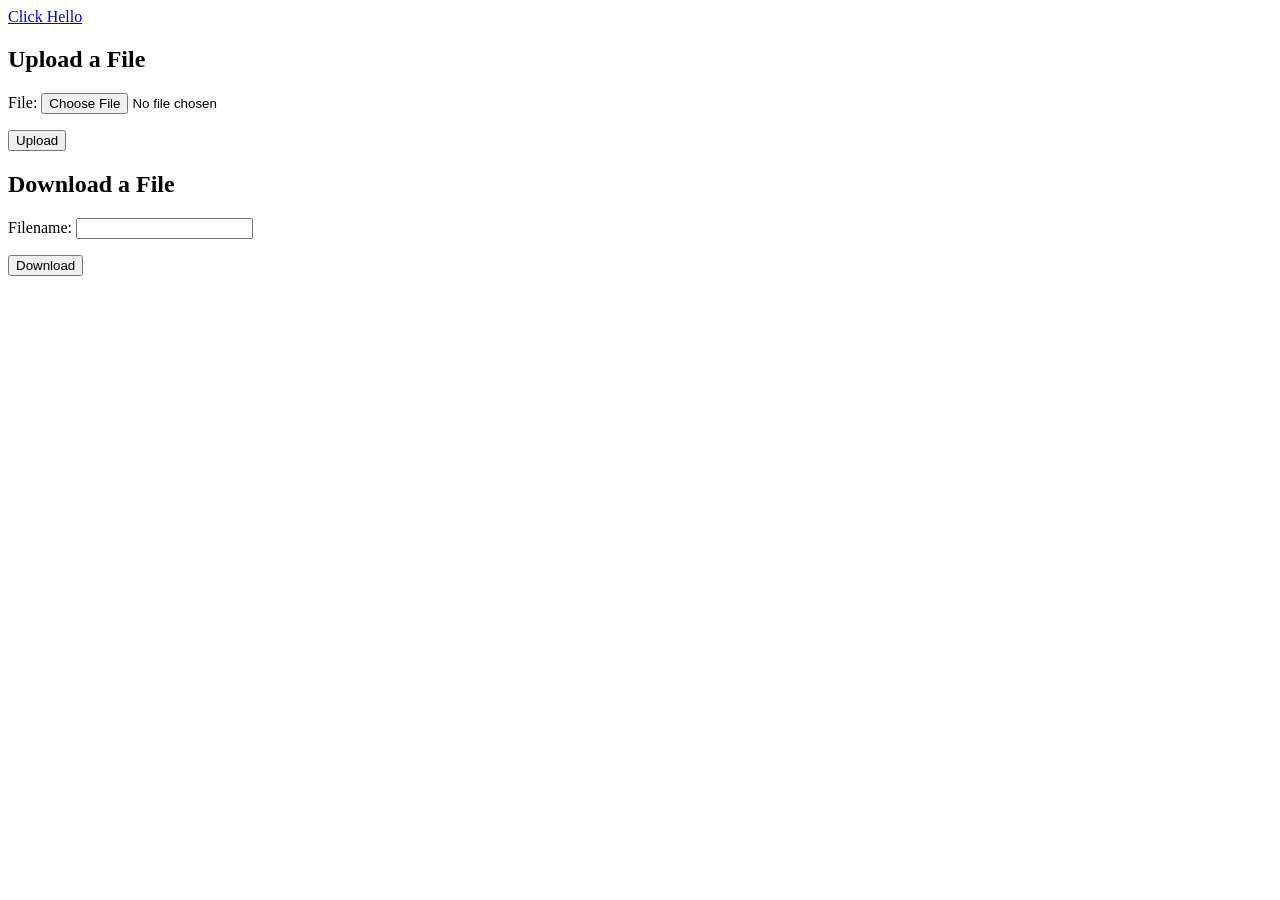
<file: cgi-bin/index.html>
<!DOCTYPE html>
<html lang="en">
<head>
    <meta charset="UTF-8">
    <meta name="viewport" content="width=device-width, initial-scale=1.0">
    <title>Document</title>
</head>
<body>
<a href="./cgi-bin/hello.py">
    Click Hello
</a>

<!-- Method GET -->
<!-- <form action = "/cgi-bin/hello_get.py" method = "get">
   First Name: <input type = "text" name = "first_name">  <br />
   Last Name: <input type = "text" name = "last_name" />
   <input type = "submit" value = "Submit" />
</form> -->

<!-- Method POST -->
<!-- <form action = "/cgi-bin/hello_get.py" method = "post">
First Name: <input type = "text" name = "first_name"><br />
Last Name: <input type = "text" name = "last_name" />
<input type = "submit" value = "Submit" />
</form> -->

<!-- <form enctype = "multipart/form-data" action = "./cgi-bin/upload.py" method = "post"> -->
<!-- <form enctype = "multipart/form-data" action = "cgi-bin/test_download.py" method = "post">
    <p>Files: <input type = "file" name = "filename" /></p>
    <p><input type = "submit" value = "Upload" /></p>
</form> -->

<h2>Upload a File</h2>
<form enctype="multipart/form-data" action="/cgi-bin/test_upload.py" method="post">
    <p>File: <input type="file" name="filename" /></p>
    <p><input type="submit" value="Upload" /></p>
</form>

<h2>Download a File</h2>
    <form action="/cgi-bin/download_file.py" method="get">
        <p>Filename: <input type="text" name="filename" /></p>
        <p><input type="submit" value="Download" /></p>
    </form>
</body>
</html>
</file>
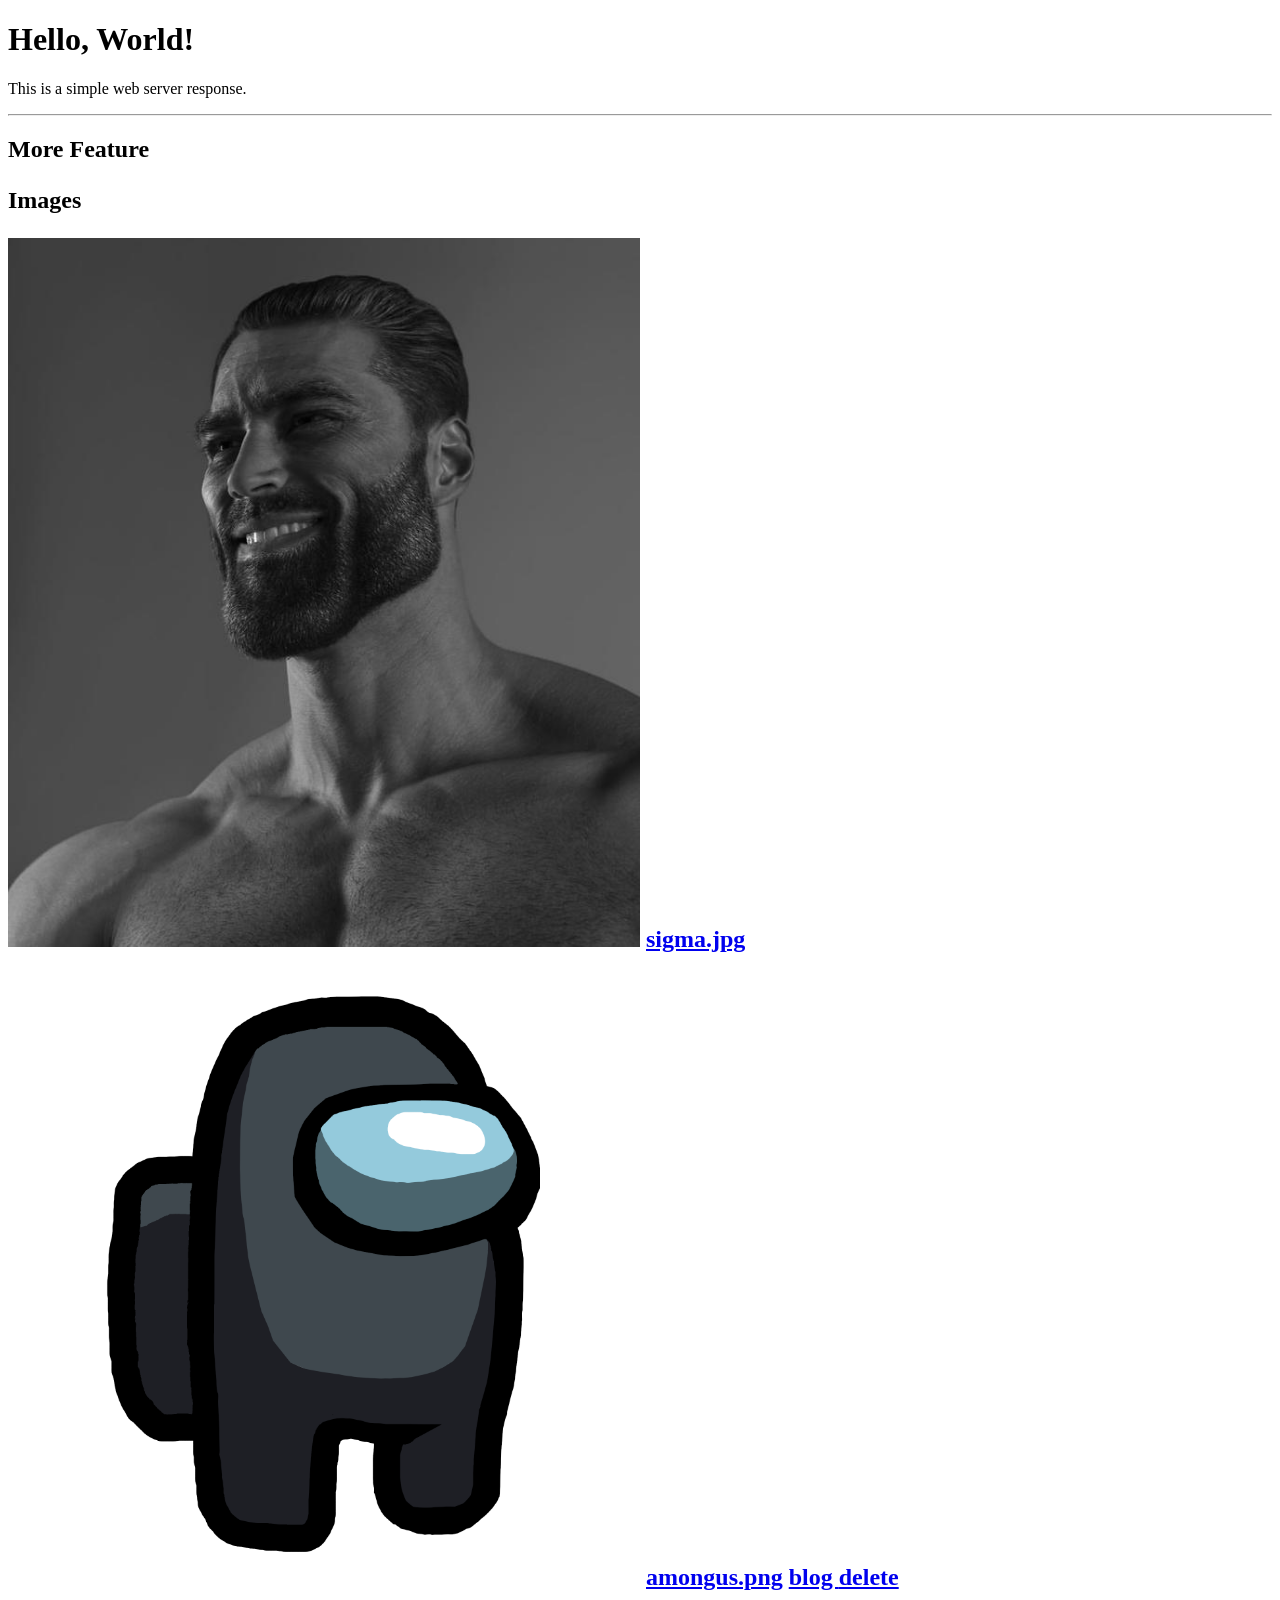
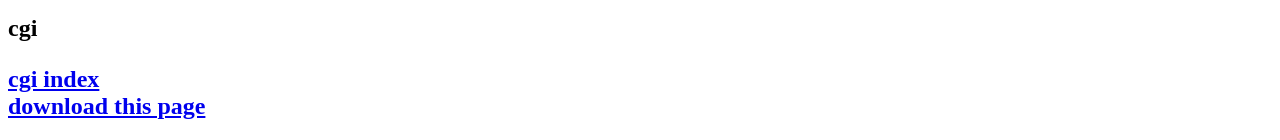
<file: docs/index.html>
<!DOCTYPE html>
<html lang="en">
<head>
    <meta charset="UTF-8">
    <meta name="viewport" content="width=device-width, initial-scale=1.0">
    <title>Hello World</title>
</head>
<body>
    <h1>Hello, World!</h1>
    <p>This is a simple web server response.</p>
	<hr>
	<h2> More Feature </p>
	<p> Images </p>
	<img src="images/sigma.jpg" alt="you're not sigma" width=50%>
	<a href="images/sigma.jpg"> sigma.jpg</a>
	<img src="images/amongus.png" alt="there are amongus  ( ⁰д⁰)" width=50%>
	<a href="images/amongus.png"> amongus.png</a>
	<a href="blog/"> blog </a>
	<a href="delete/"> delete </a>
	
	<p> cgi </p>
	<a href="cgi.html">cgi index</a>
	<br>
	<a href="#" download="#">download this page</a>
</body>
</html>
</file>
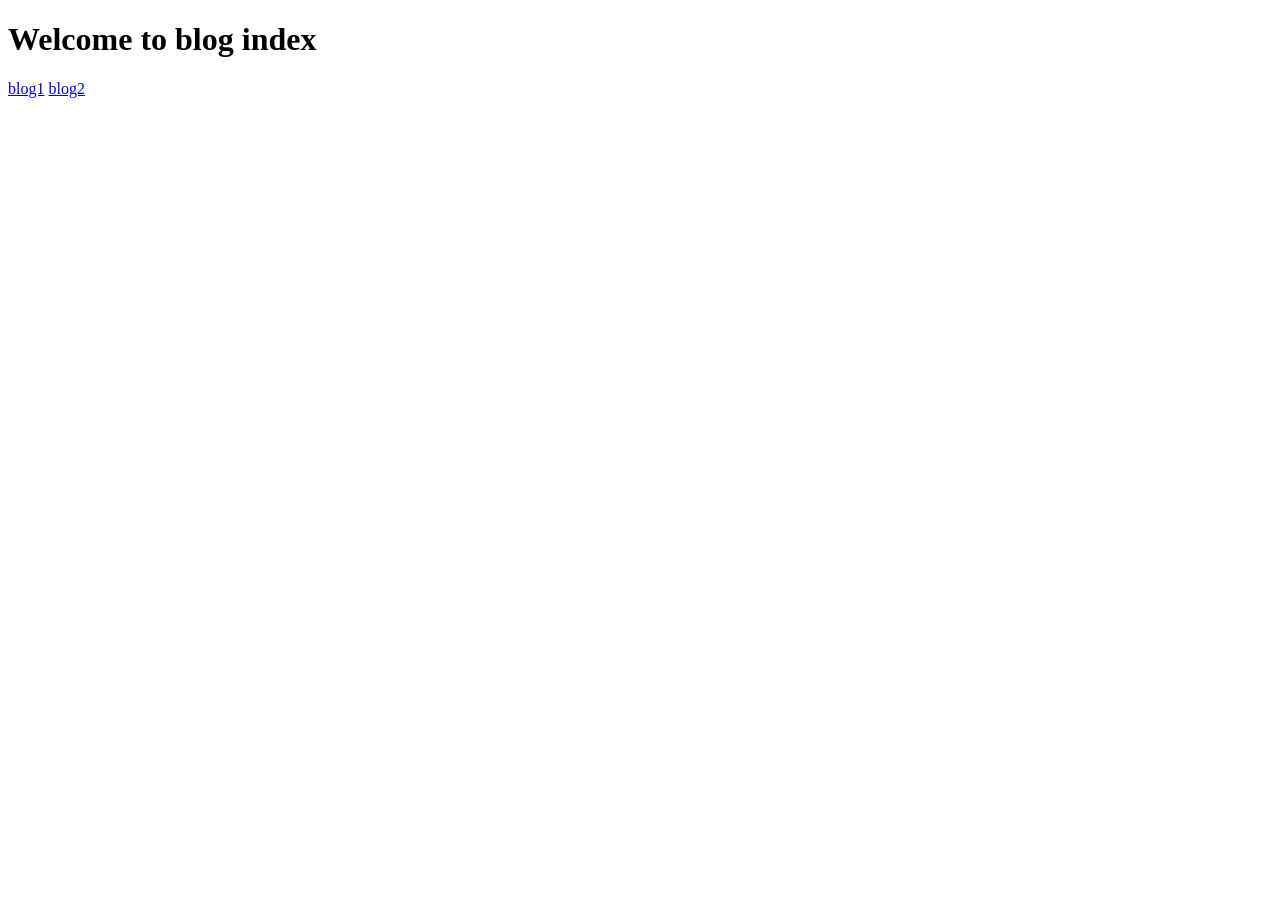
<file: docs/blog/index.html>
<!DOCTYPE html>
<html lang="en">
<head>
	<meta charset="UTF-8">
	<meta name="viewport" content="width=device-width, initial-scale=1.0">
	<title>Document</title>
</head>
<body>
	<h1>Welcome to blog index</h1>
	<a href="./blog1.html">blog1</a>
	<a href="./blog2.html">blog2</a>
	
</body>
</html>
</file>
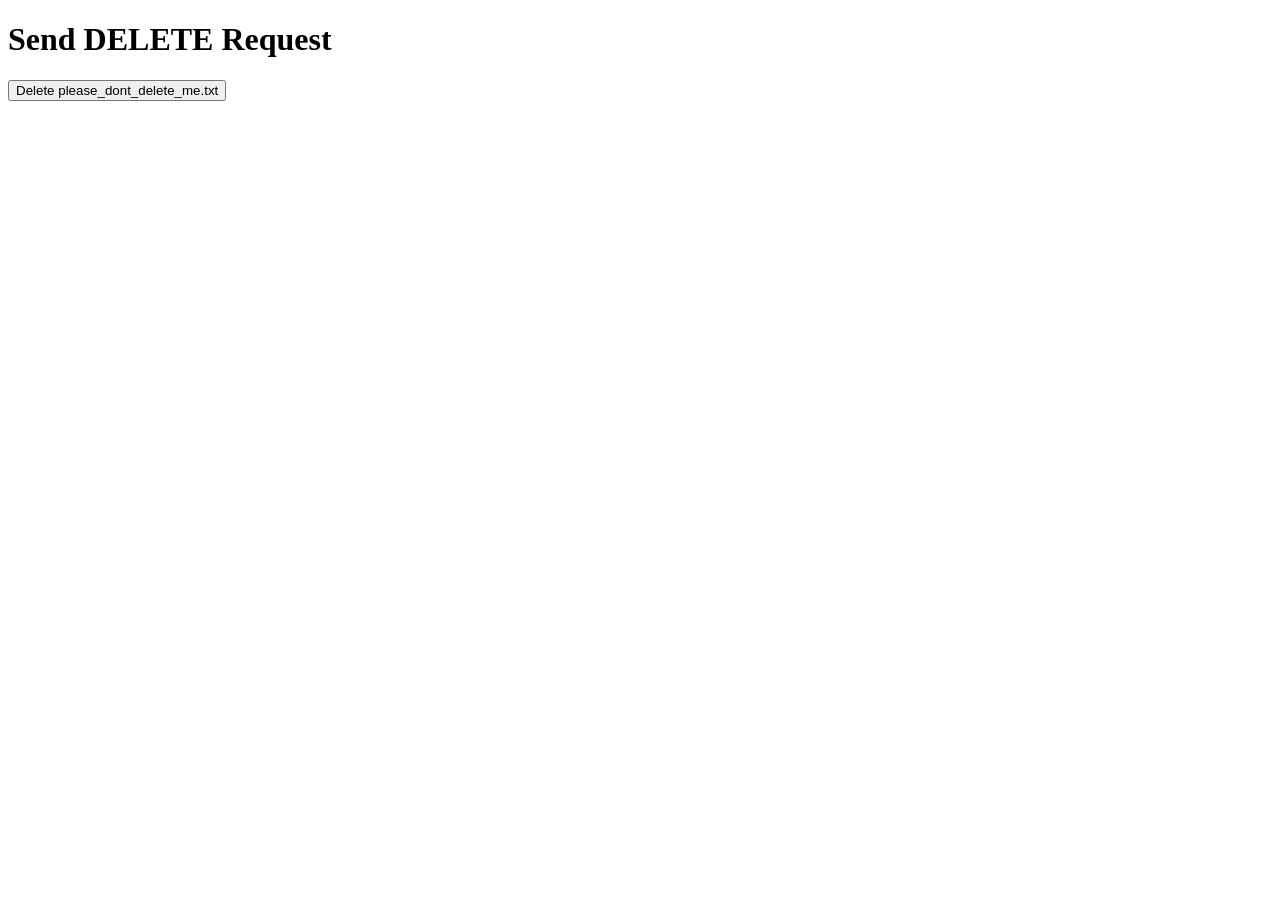
<file: docs/delete/index.html>
<!DOCTYPE html>
<html>
<head>
    <title>Delete Request Test</title>
    <script>
        function sendDeleteRequest() {
            const url = '/delete/please_dont_delete_me.txt';

            fetch(url, {
                method: 'DELETE',
            })
            .then(response => {
                if (response.ok) {
                    return response.text();
                } else {
                    throw new Error('Delete request failed: ' + response.status);
                }
            })
            .then(data => {
                console.log('Success:', data);
                alert('File deleted successfully!');
            })
            .catch(error => {
                console.error('Error:', error);
                alert('Failed to delete the file.');
            });
        }
    </script>
</head>
<body>
    <h1>Send DELETE Request</h1>
    <button onclick="sendDeleteRequest()">Delete please_dont_delete_me.txt</button>
</body>
</html>
</file>
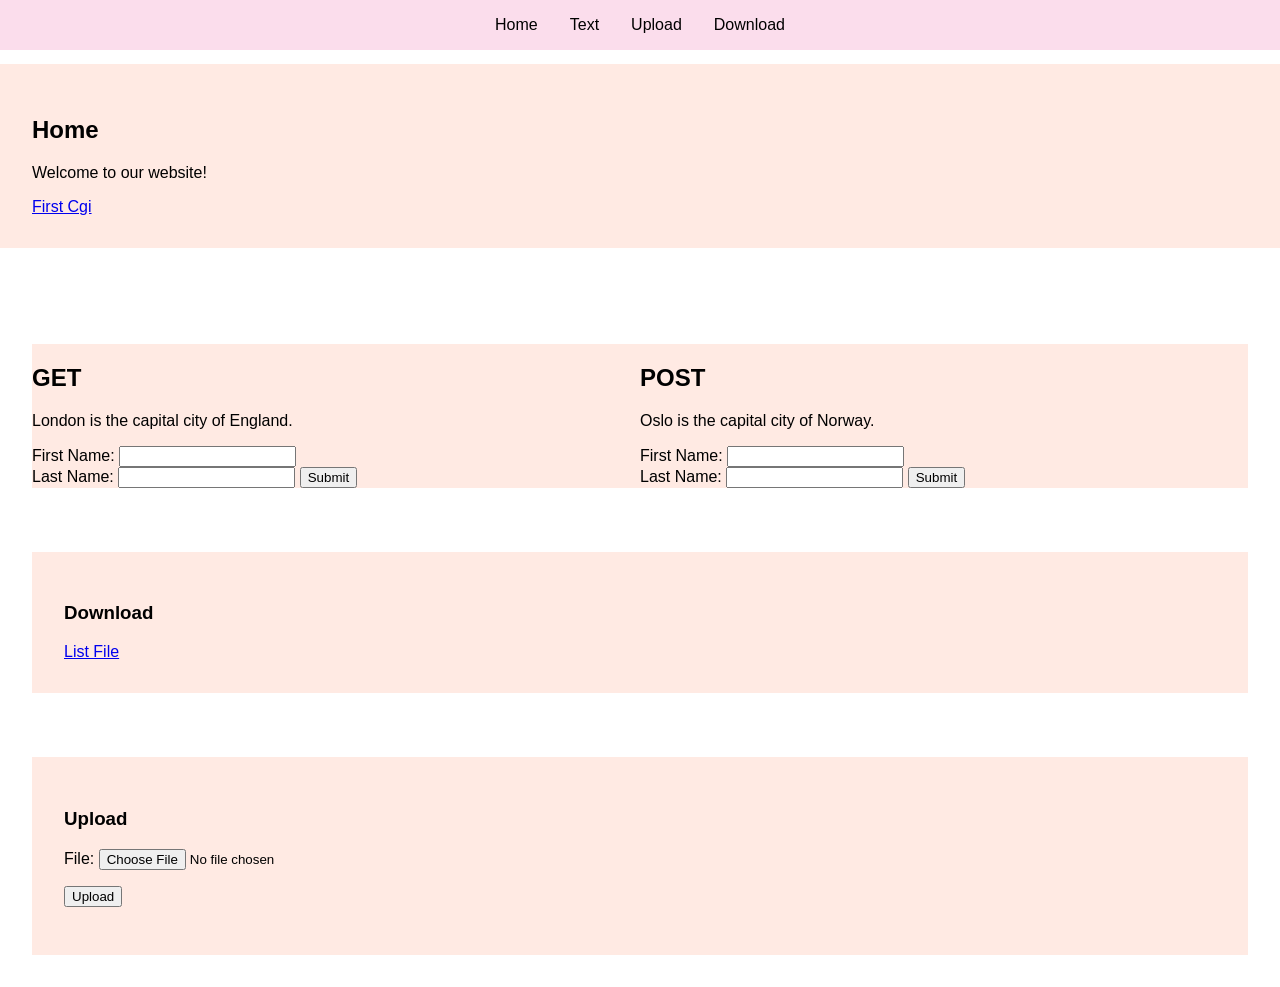
<file: docs_2/myPage/index.html>
<!DOCTYPE html>
<html lang="en">
<head>
    <meta charset="UTF-8">
    <meta name="viewport" content="width=device-width, initial-scale=1.0">
    <title>Single Page Navigation</title>
    <link rel="stylesheet" href="./css/styles.css">
</head>
<body>
    <header>
        <nav>
            <ul>
                <li><a href="#home">Home</a></li>
                <li><a href="#text">Text</a></li>
                <li><a href="#upload">Upload</a></li>
                <li><a href="#download">Download</a></li>
            </ul>
        </nav>
    </header>

    <section id="home">
        <h1>Home</h1>
		<p>Welcome to our website!</p>
		<a href="./cgi-bin/hello.py" >
			First Cgi
		</a>
    </section>
	<section id="text">
		<div class="grid-container">
			<div class="bg-get">
				<h2> GET</h2>
				<p>London is the capital city of England.</p>
				<form action = "/cgi-bin/hello_get.py" method = "get">
					First Name: <input type = "text" name = "first_name">  <br />
					Last Name: <input type = "text" name = "last_name" />
					<input type = "submit" value = "Submit" />
				</form>	
			</div>
	
			<div class="bg-post">
				<h2>  POST </h2>
				<p>Oslo is the capital city of Norway.</p>
				<form action = "/cgi-bin/hello_get.py" method = "post">
					First Name: <input type = "text" name = "first_name">  <br />
					Last Name: <input type = "text" name = "last_name" />
					<input type = "submit" value = "Submit" />
				</form>
			</div>
	
		</div>  
	<section id="download">
			<h1>Download</h1>
			<!-- <p>We offer a variety of services...</p> -->
			<a href="./cgi-bin/list.py"> 
				List File
			</a>
	</section>

	<section id="upload">
		<h1>Upload</h1>
		<!-- <p>We are a company that values...</p> -->
		<form enctype="multipart/form-data" action="/cgi-bin/upload.py" method="post">
			<p>File: <input type="file" name="filename" /></p>
			<p><input type="submit" value="Upload" /></p>
		</form>
	</section>

</body>
</html>
</file>
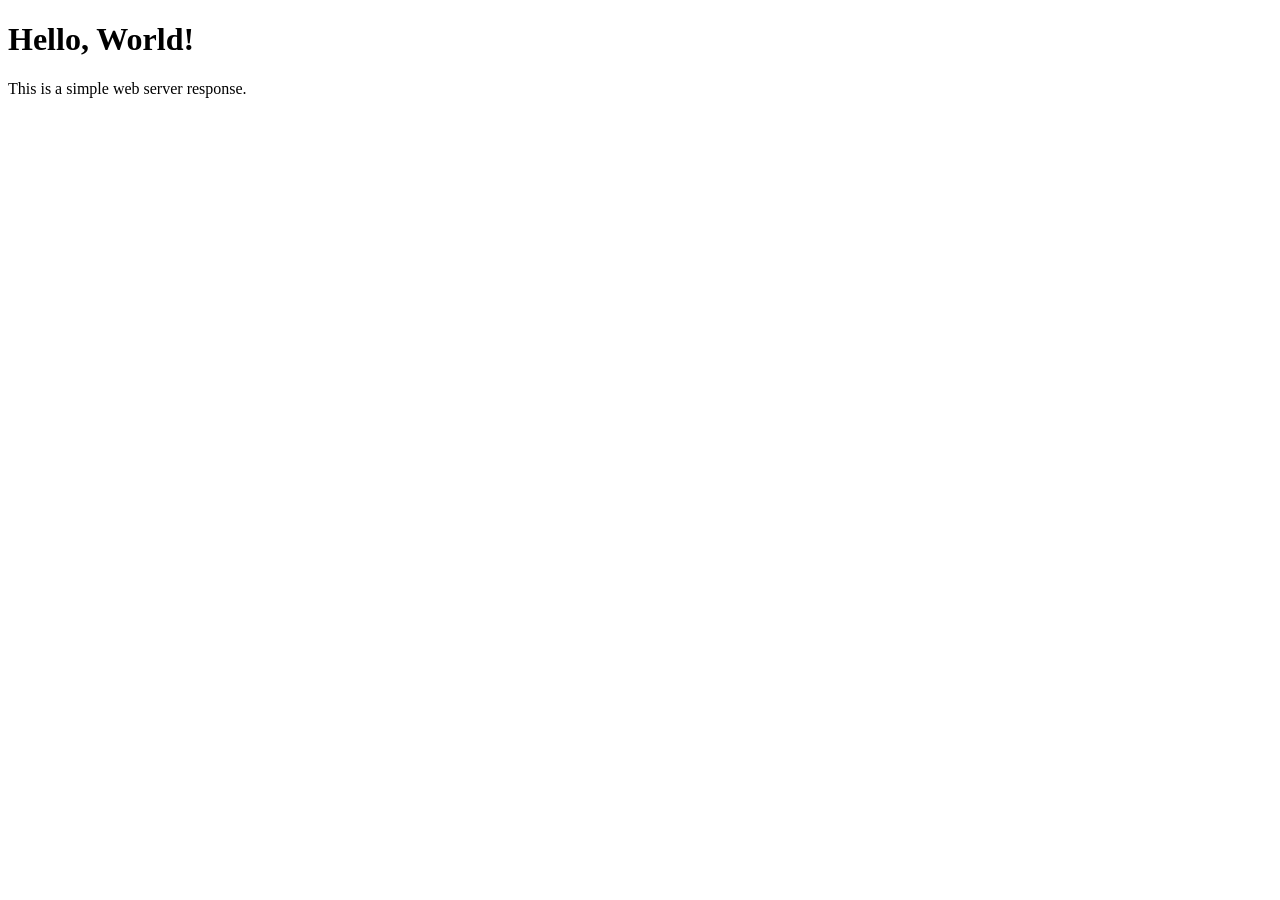
<file: test.html>
<!DOCTYPE html>
<html lang="en">
<head>
    <meta charset="UTF-8">
    <meta name="viewport" content="width=device-width, initial-scale=1.0">
    <title>Hello World</title>
</head>
<body>
    <h1>Hello, World!</h1>
    <p>This is a simple web server response.</p>
</body>
</html>
</file>
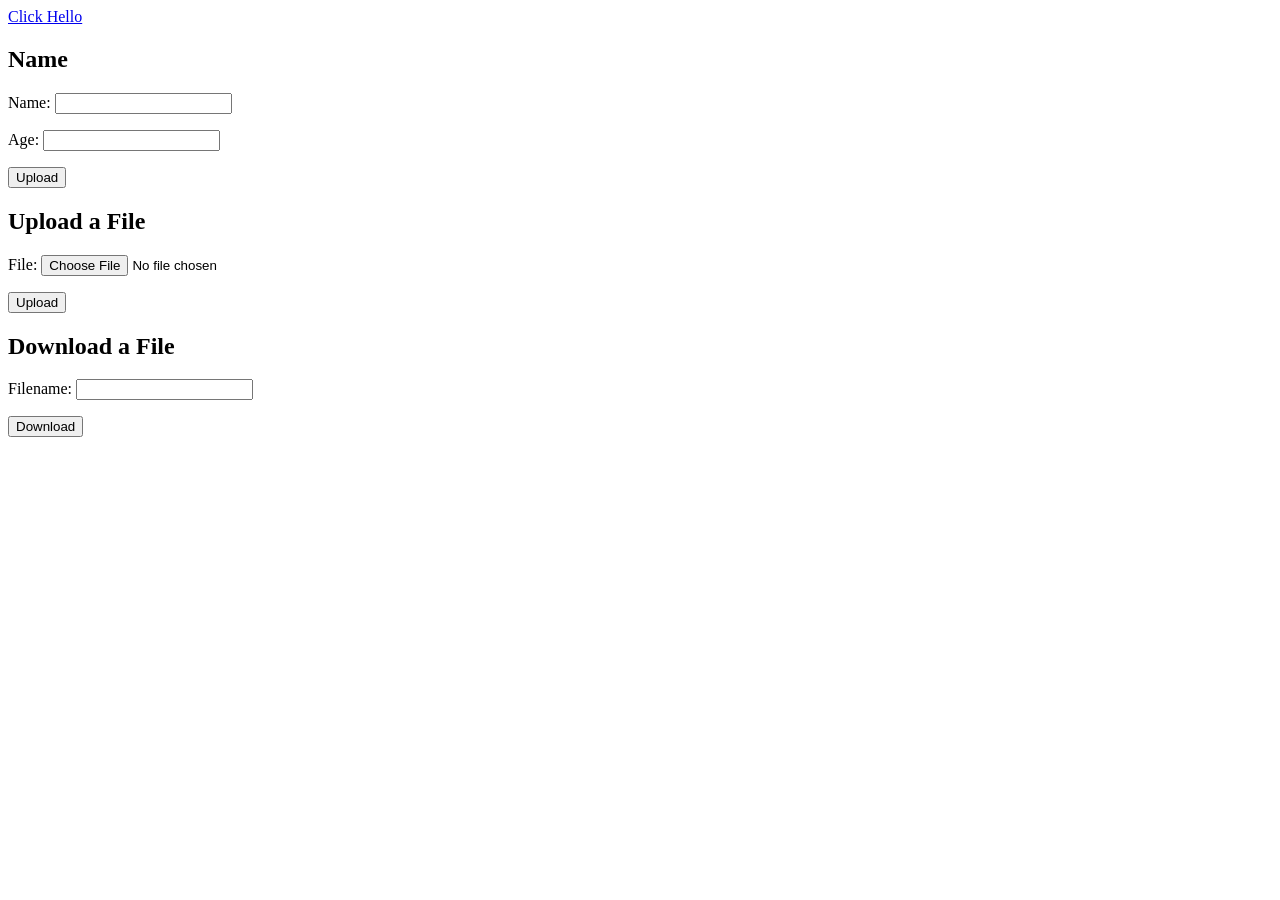
<file: docs/cgi.html>
<!DOCTYPE html>
<html lang="en">
<head>
    <meta charset="UTF-8">
    <meta name="viewport" content="width=device-width, initial-scale=1.0">
    <title>Document</title>
</head>
<body>
<a href="cgi-bin/hello.py">
    Click Hello
</a>

<!-- Method GET -->
<!-- <form action = "/cgi-bin/hello_get.py" method = "get">
   First Name: <input type = "text" name = "first_name">  <br />
   Last Name: <input type = "text" name = "last_name" />
   <input type = "submit" value = "Submit" />
</form> -->

<!-- Method POST -->
<!-- <form action = "/cgi-bin/hello_get.py" method = "post">
First Name: <input type = "text" name = "first_name"><br />
Last Name: <input type = "text" name = "last_name" />
<input type = "submit" value = "Submit" />
</form> -->

<!-- <form enctype = "multipart/form-data" action = "./cgi-bin/upload.py" method = "post"> -->
<!-- <form enctype = "multipart/form-data" action = "cgi-bin/test_download.py" method = "post">
    <p>Files: <input type = "file" name = "filename" /></p>
    <p><input type = "submit" value = "Upload" /></p>
</form> -->

<h2>Name</h2>
<form  action="cgi-bin/name.py" method="post">
    <p>Name: <input type="text" name="name" /></p>
    <p>Age: <input type="text" name="age" /></p>
    <p><input type="submit" value="Upload" /></p>
</form>


<h2>Upload a File</h2>
<form enctype="multipart/form-data" action="cgi-bin/test_upload.py" method="post">
    <p>File: <input type="file" name="filename" /></p>
    <p><input type="submit" value="Upload" /></p>
</form>

<h2>Download a File</h2>
    <form action="cgi-bin/download_file.py" method="get">
        <p>Filename: <input type="text" name="filename" /></p>
        <p><input type="submit" value="Download" /></p>
    </form>
</body>
</html>
</file>
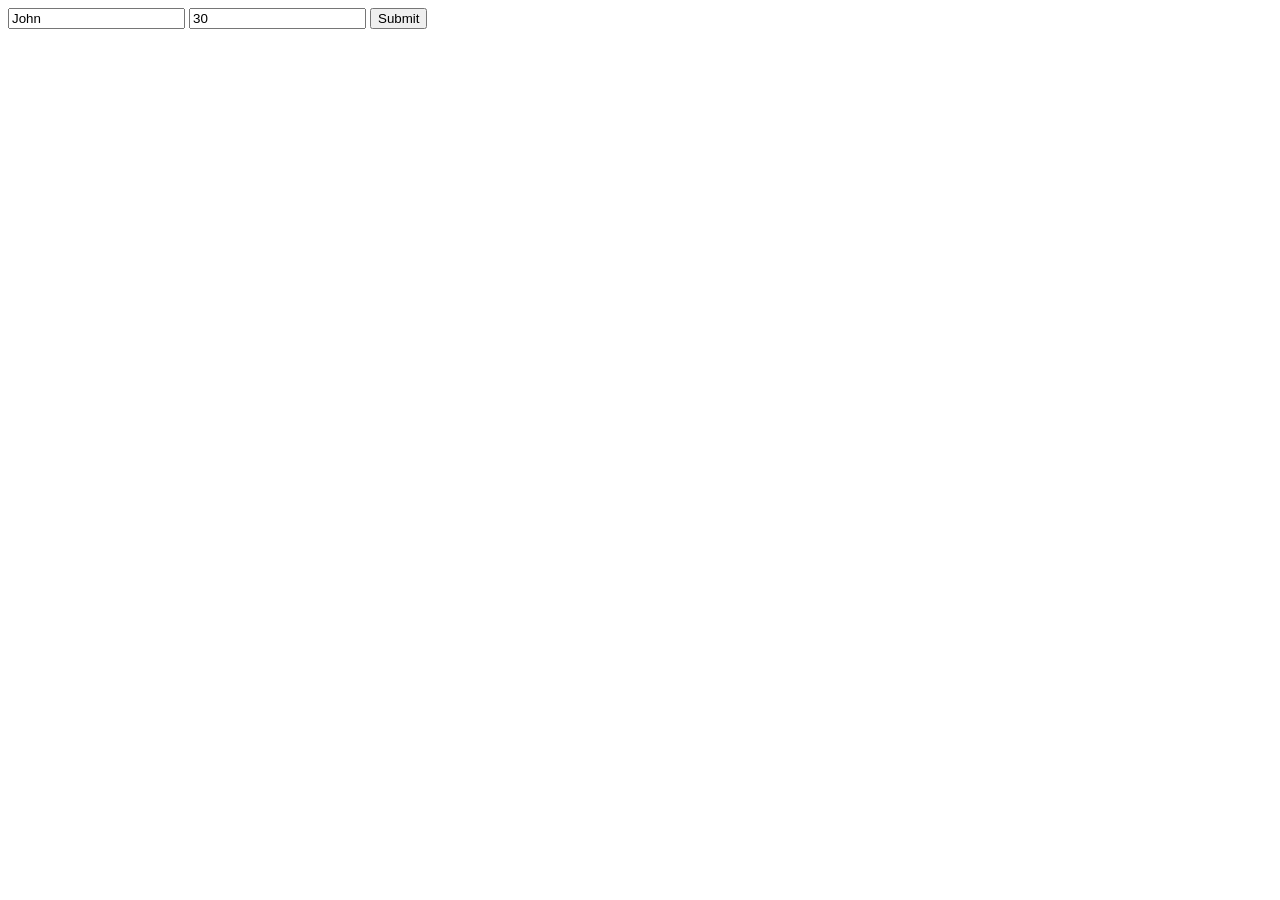
<file: docs/hah.html>
<!DOCTYPE html>
<html lang="en">
<head>
<meta charset="UTF-8">
<meta name="viewport" content="width=device-width, initial-scale=1.0">
<title>Submit Data to CGI Script</title>
<script>
function submitForm() {
    var form = document.getElementById("myForm");
    form.submit();
}
</script>
</head>
<body>
    <form id="myForm" action="cgi-bin/name.py" method="post">
        <input type="text" name="name" value="John">
        <input type="text" name="age" value="30">
        <input type="button" value="Submit" onclick="submitForm();">
    </form>
</body>
</html>
</file>
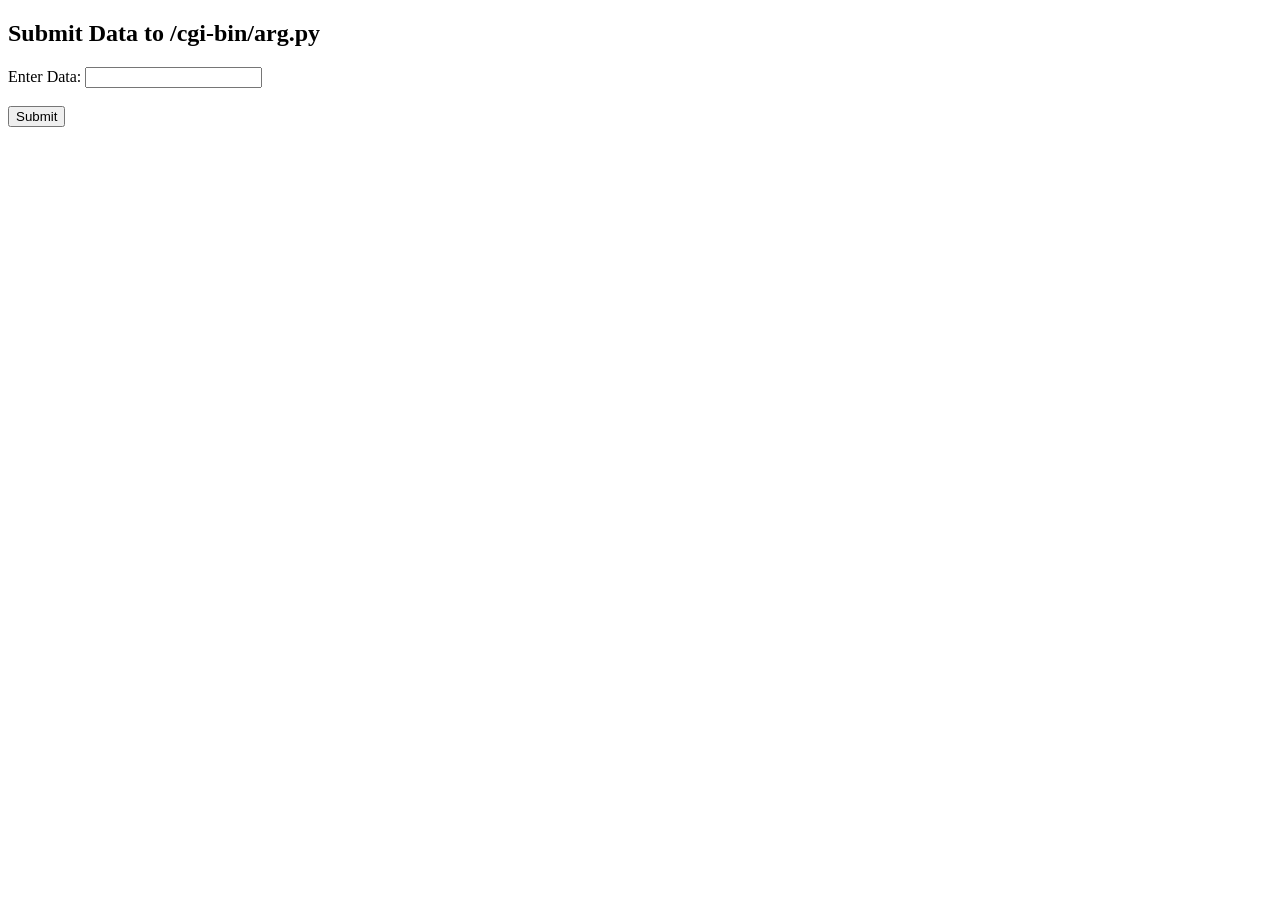
<file: docs/post.html>
<!DOCTYPE html>
<html>
<head>
    <title>POST Form</title>
</head>
<body>
    <h2>Submit Data to /cgi-bin/arg.py</h2>
    <form action="/cgi-bin/arg.py" method="post">
        <label for="data">Enter Data:</label>
        <input type="text" id="data" name="data"><br><br>

        <input type="submit" value="Submit">
    </form>
</body>
</html>
</file>
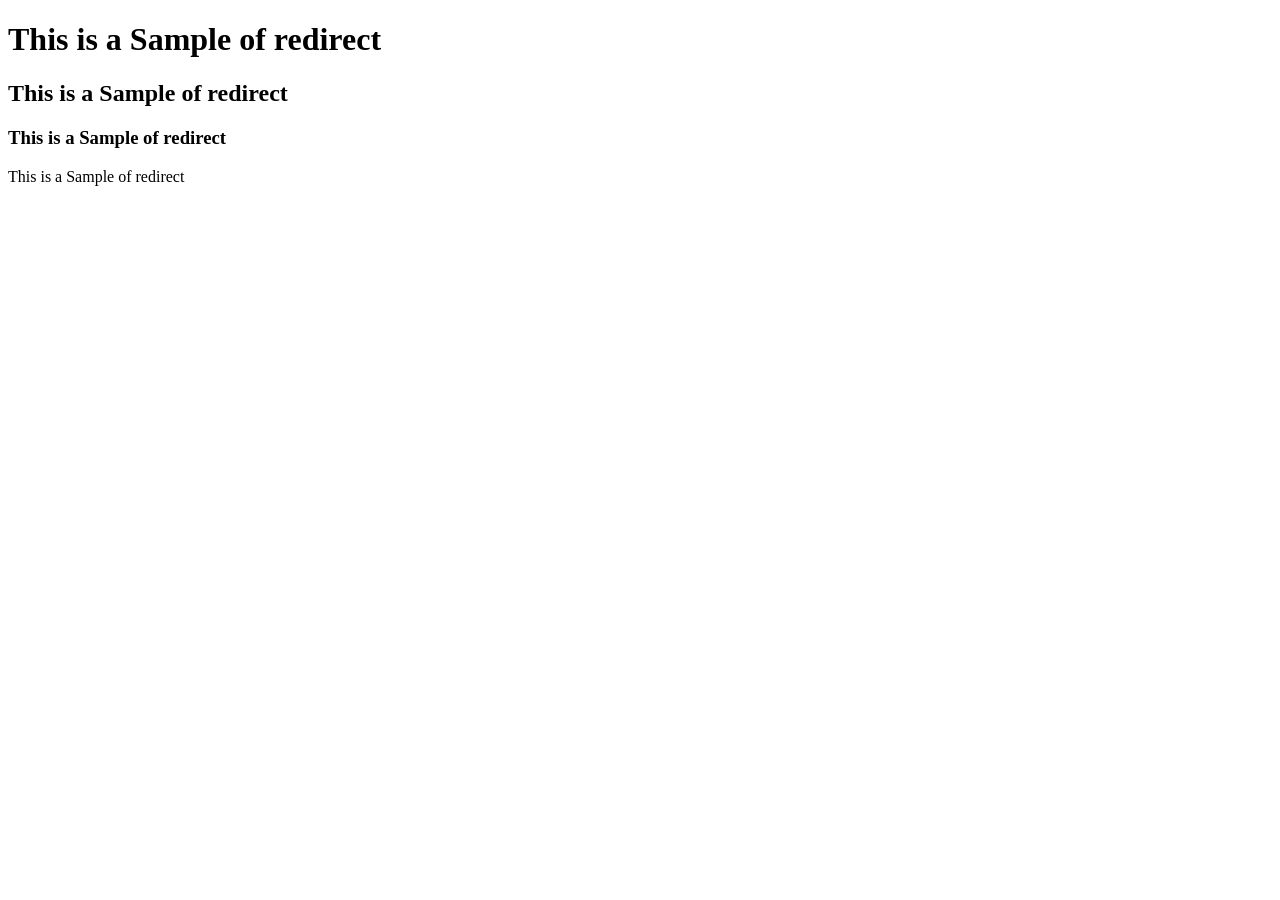
<file: docs/sample.html>
<!DOCTYPE html>
<html lang="en">
<head>
	<meta charset="UTF-8">
	<meta name="viewport" content="width=device-width, initial-scale=1.0">
	<title>Document</title>
</head>
<body>
	<h1>This is a Sample of redirect</h1>
	<h2>This is a Sample of redirect</h2>
	<h3>This is a Sample of redirect</h3>
	<p>This is a Sample of redirect</p>
	
</body>
</html>
</file>
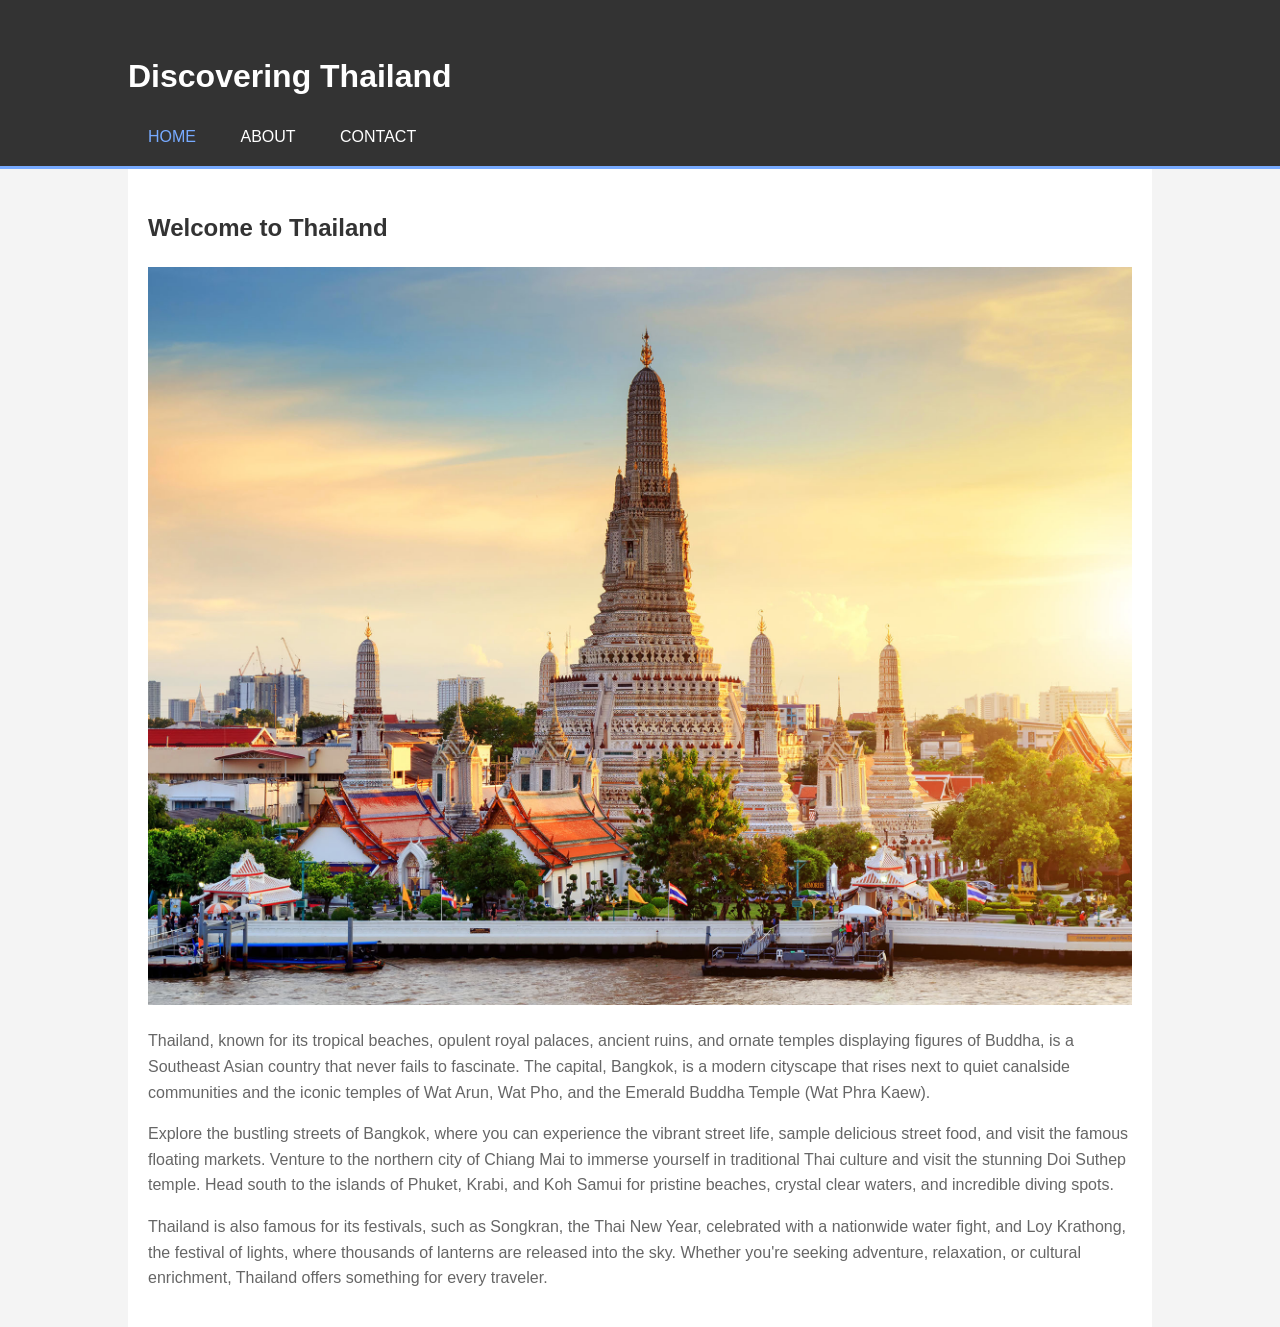
<file: docs/blog/blog1.html>
<!DOCTYPE html>
<html lang="en">
<head>
    <meta charset="UTF-8">
    <meta name="viewport" content="width=device-width, initial-scale=1.0">
    <title>Discovering Thailand</title>
    <style>
        body {
            font-family: Arial, sans-serif;
            line-height: 1.6;
            margin: 0;
            padding: 0;
            background-color: #f4f4f4;
        }
        .container {
            width: 80%;
            margin: auto;
            overflow: hidden;
        }
        header {
            background: #333;
            color: #fff;
            padding-top: 30px;
            min-height: 70px;
            border-bottom: #77aaff 3px solid;
        }
        header a {
            color: #fff;
            text-decoration: none;
            text-transform: uppercase;
            font-size: 16px;
        }
        header ul {
            padding: 0;
            list-style: none;
        }
        header li {
            display: inline;
            padding: 0 20px 0 20px;
        }
        header .current a {
            color: #77aaff;
        }
        .content {
            padding: 20px;
            background: #fff;
        }
        .content h1 {
            color: #333;
        }
        .content p {
            color: #666;
        }
        .content img {
            max-width: 100%;
        }
    </style>
</head>
<body>
    <header>
        <div class="container">
            <div id="branding">
                <h1>Discovering Thailand</h1>
            </div>
            <nav>
                <ul>
                    <li class="current"><a href="index.html">Home</a></li>
                    <li><a href="about.html">About</a></li>
                    <li><a href="contact.html">Contact</a></li>
                </ul>
            </nav>
        </div>
    </header>
    <div class="container">
        <section class="content">
            <h1>Welcome to Thailand</h1>
            <img src="../images/thailand.jpg" alt="Beautiful Thailand">
            <p>Thailand, known for its tropical beaches, opulent royal palaces, ancient ruins, and ornate temples displaying figures of Buddha, is a Southeast Asian country that never fails to fascinate. The capital, Bangkok, is a modern cityscape that rises next to quiet canalside communities and the iconic temples of Wat Arun, Wat Pho, and the Emerald Buddha Temple (Wat Phra Kaew).</p>
            <p>Explore the bustling streets of Bangkok, where you can experience the vibrant street life, sample delicious street food, and visit the famous floating markets. Venture to the northern city of Chiang Mai to immerse yourself in traditional Thai culture and visit the stunning Doi Suthep temple. Head south to the islands of Phuket, Krabi, and Koh Samui for pristine beaches, crystal clear waters, and incredible diving spots.</p>
            <p>Thailand is also famous for its festivals, such as Songkran, the Thai New Year, celebrated with a nationwide water fight, and Loy Krathong, the festival of lights, where thousands of lanterns are released into the sky. Whether you're seeking adventure, relaxation, or cultural enrichment, Thailand offers something for every traveler.</p>
        </section>
    </div>
</body>
</html>
</file>
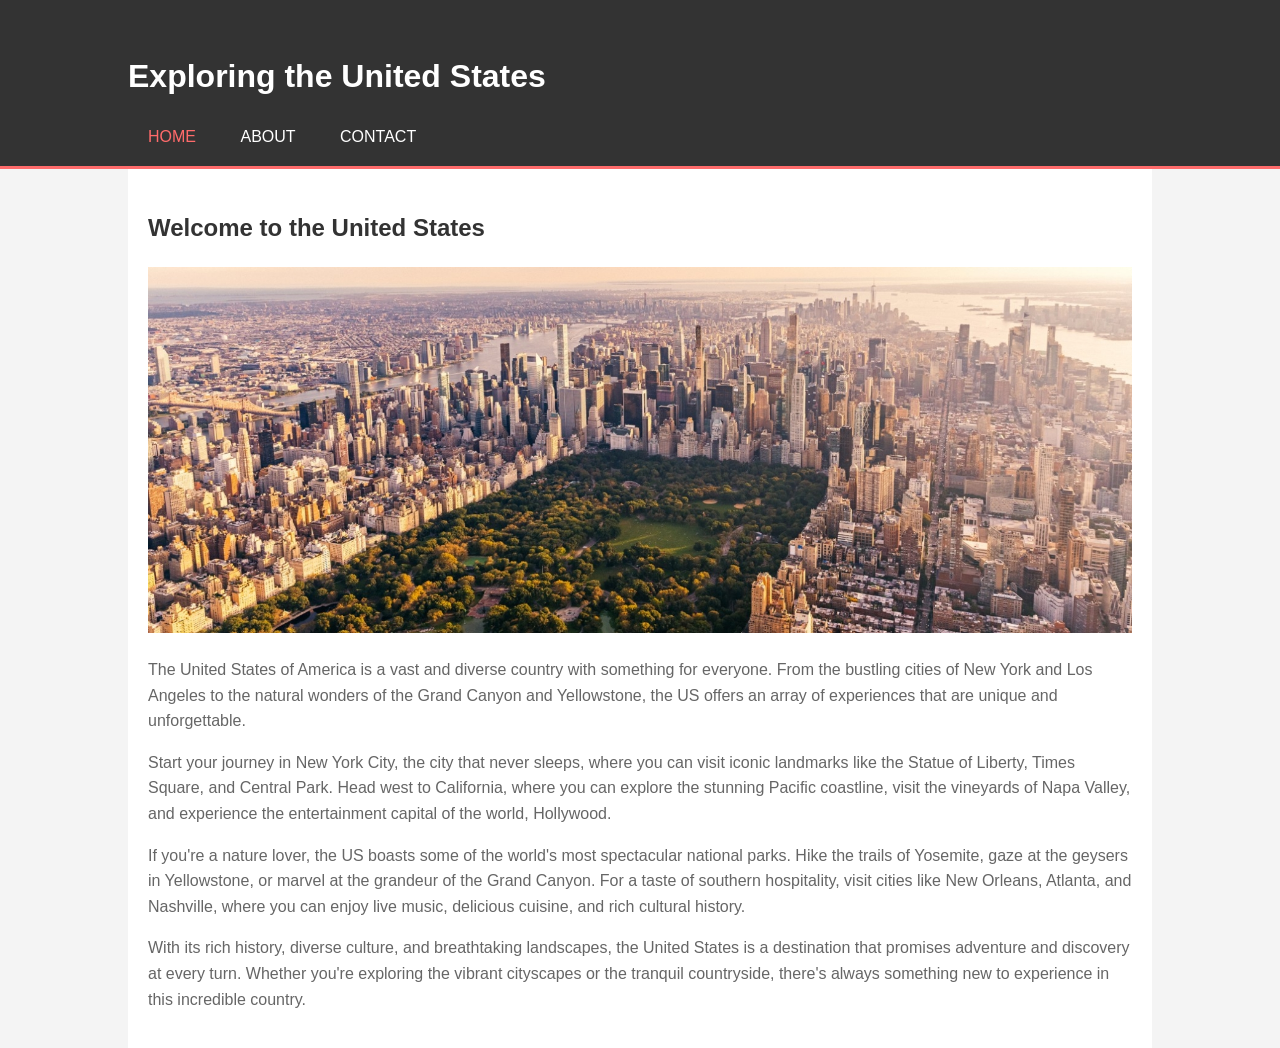
<file: docs/blog/blog2.html>
<!DOCTYPE html>
<html lang="en">
<head>
    <meta charset="UTF-8">
    <meta name="viewport" content="width=device-width, initial-scale=1.0">
    <title>Exploring the United States</title>
    <style>
        body {
            font-family: Arial, sans-serif;
            line-height: 1.6;
            margin: 0;
            padding: 0;
            background-color: #f4f4f4;
        }
        .container {
            width: 80%;
            margin: auto;
            overflow: hidden;
        }
        header {
            background: #333;
            color: #fff;
            padding-top: 30px;
            min-height: 70px;
            border-bottom: #ff6b6b 3px solid;
        }
        header a {
            color: #fff;
            text-decoration: none;
            text-transform: uppercase;
            font-size: 16px;
        }
        header ul {
            padding: 0;
            list-style: none;
        }
        header li {
            display: inline;
            padding: 0 20px 0 20px;
        }
        header .current a {
            color: #ff6b6b;
        }
        .content {
            padding: 20px;
            background: #fff;
        }
        .content h1 {
            color: #333;
        }
        .content p {
            color: #666;
        }
        .content img {
            max-width: 100%;
        }
    </style>
</head>
<body>
    <header>
        <div class="container">
            <div id="branding">
                <h1>Exploring the United States</h1>
            </div>
            <nav>
                <ul>
                    <li class="current"><a href="index.html">Home</a></li>
                    <li><a href="about.html">About</a></li>
                    <li><a href="contact.html">Contact</a></li>
                </ul>
            </nav>
        </div>
    </header>
    <div class="container">
        <section class="content">
            <h1>Welcome to the United States</h1>
            <img src="../images/usa.jpg" alt="Beautiful USA">
            <p>The United States of America is a vast and diverse country with something for everyone. From the bustling cities of New York and Los Angeles to the natural wonders of the Grand Canyon and Yellowstone, the US offers an array of experiences that are unique and unforgettable.</p>
            <p>Start your journey in New York City, the city that never sleeps, where you can visit iconic landmarks like the Statue of Liberty, Times Square, and Central Park. Head west to California, where you can explore the stunning Pacific coastline, visit the vineyards of Napa Valley, and experience the entertainment capital of the world, Hollywood.</p>
            <p>If you're a nature lover, the US boasts some of the world's most spectacular national parks. Hike the trails of Yosemite, gaze at the geysers in Yellowstone, or marvel at the grandeur of the Grand Canyon. For a taste of southern hospitality, visit cities like New Orleans, Atlanta, and Nashville, where you can enjoy live music, delicious cuisine, and rich cultural history.</p>
            <p>With its rich history, diverse culture, and breathtaking landscapes, the United States is a destination that promises adventure and discovery at every turn. Whether you're exploring the vibrant cityscapes or the tranquil countryside, there's always something new to experience in this incredible country.</p>
        </section>
    </div>
</body>
</html>
</file>
<file: docs_2/myPage/css/styles.css>
body {
    font-family: Arial, sans-serif;
    margin: 0;
    padding: 0;
}

header {
    background-color: #fbddec;
    color: #000000;
    padding: 1em 0;
    position: fixed;
    width: 100%;
    top: 0;
    left: 0;
    z-index: 1000; /* Ensures the header stays above other content */
}

nav ul {
    list-style: none;
    padding: 0;
    margin: 0;
    display: flex;
    justify-content: center;
}

nav ul li {
    margin: 0 1em;
}

nav ul li a {
    color: #000000;
    text-decoration: none;
}

section {
    padding: 2em;
    margin-top: 4em; /* Adjusts for the fixed header height */
}

#home {
    background-color: #FFEAE3;

}

#text {
    /* background-color: #FFEAE3; */
}

#upload {
    background-color: #FFEAE3;
}

#download {
    background-color: #FFEAE3;
}
.grid-container {
    display: grid;
    background-color: #e2e2e2;
    grid-template-columns: 50% 50%;
}

.bg-get {
    background-color: #FFEAE3;
}

.bg-post {
    background-color: #FFEAE3;
}
</file>
